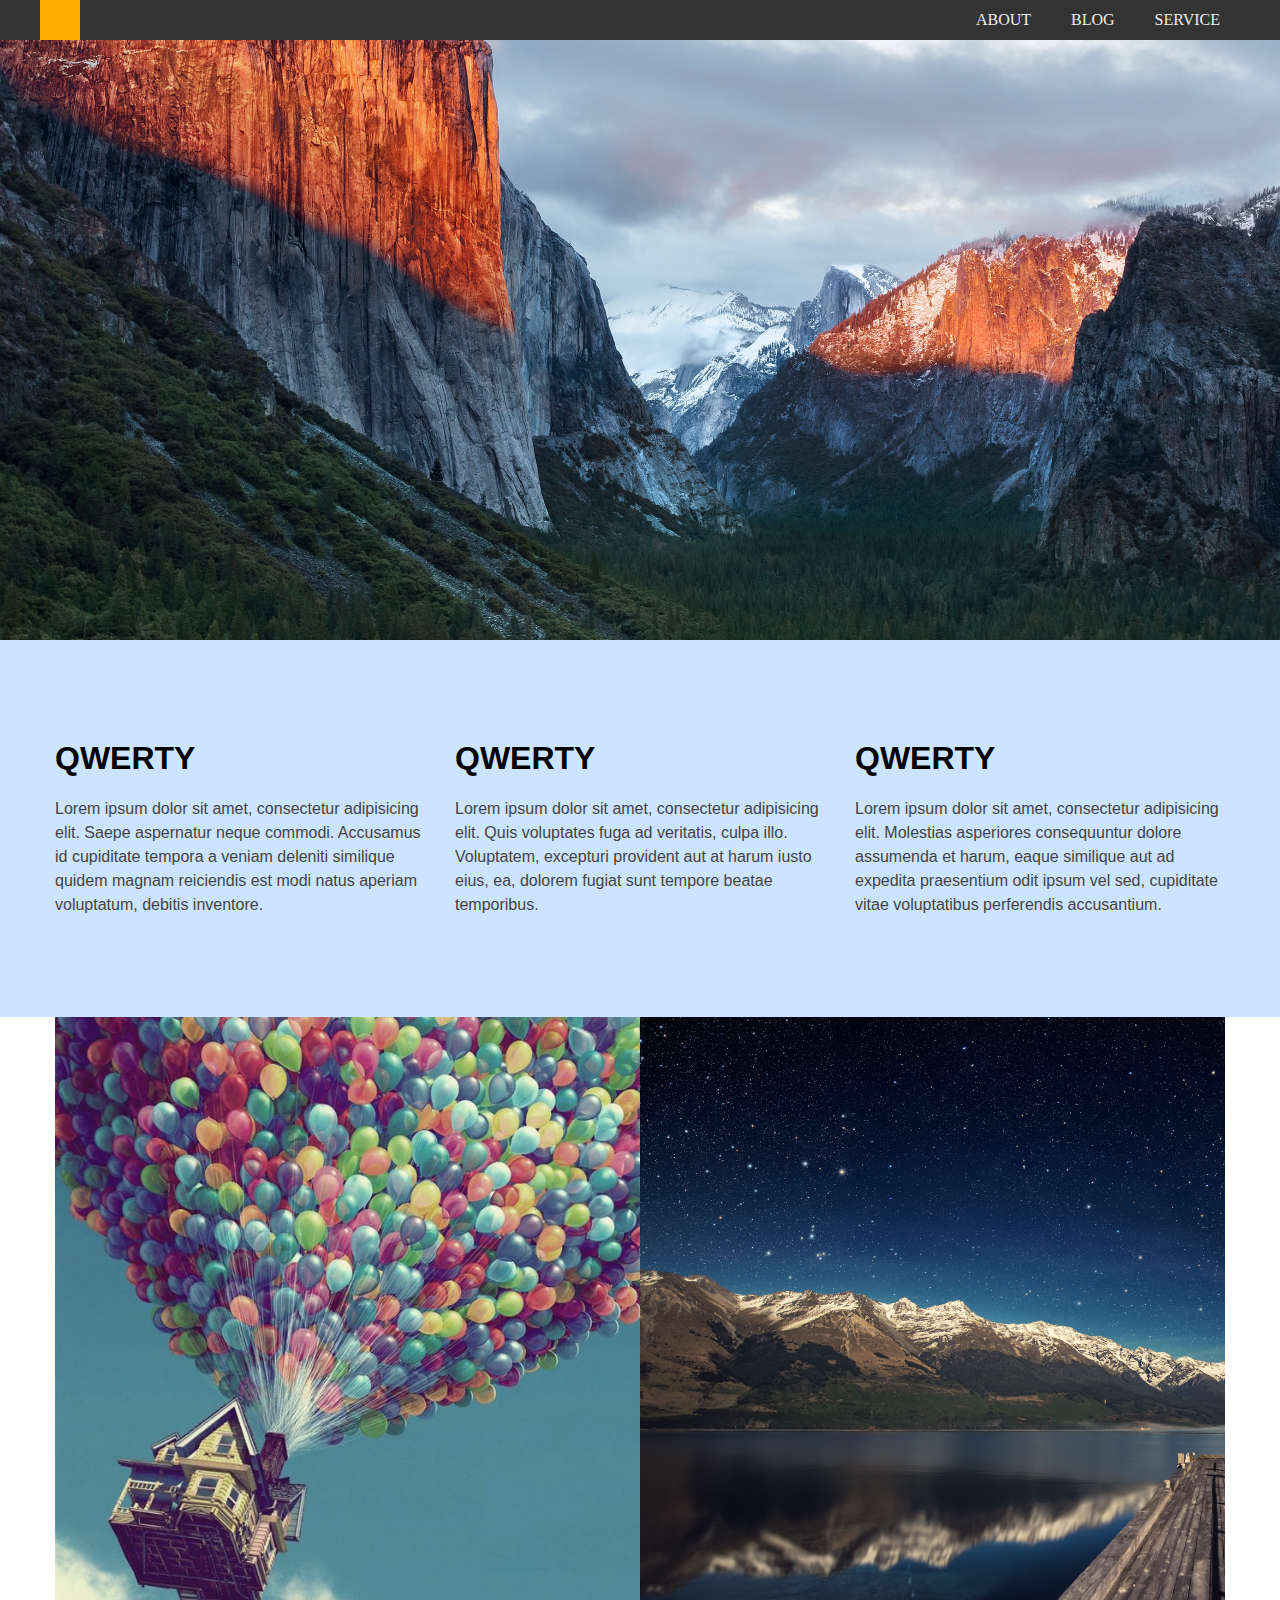
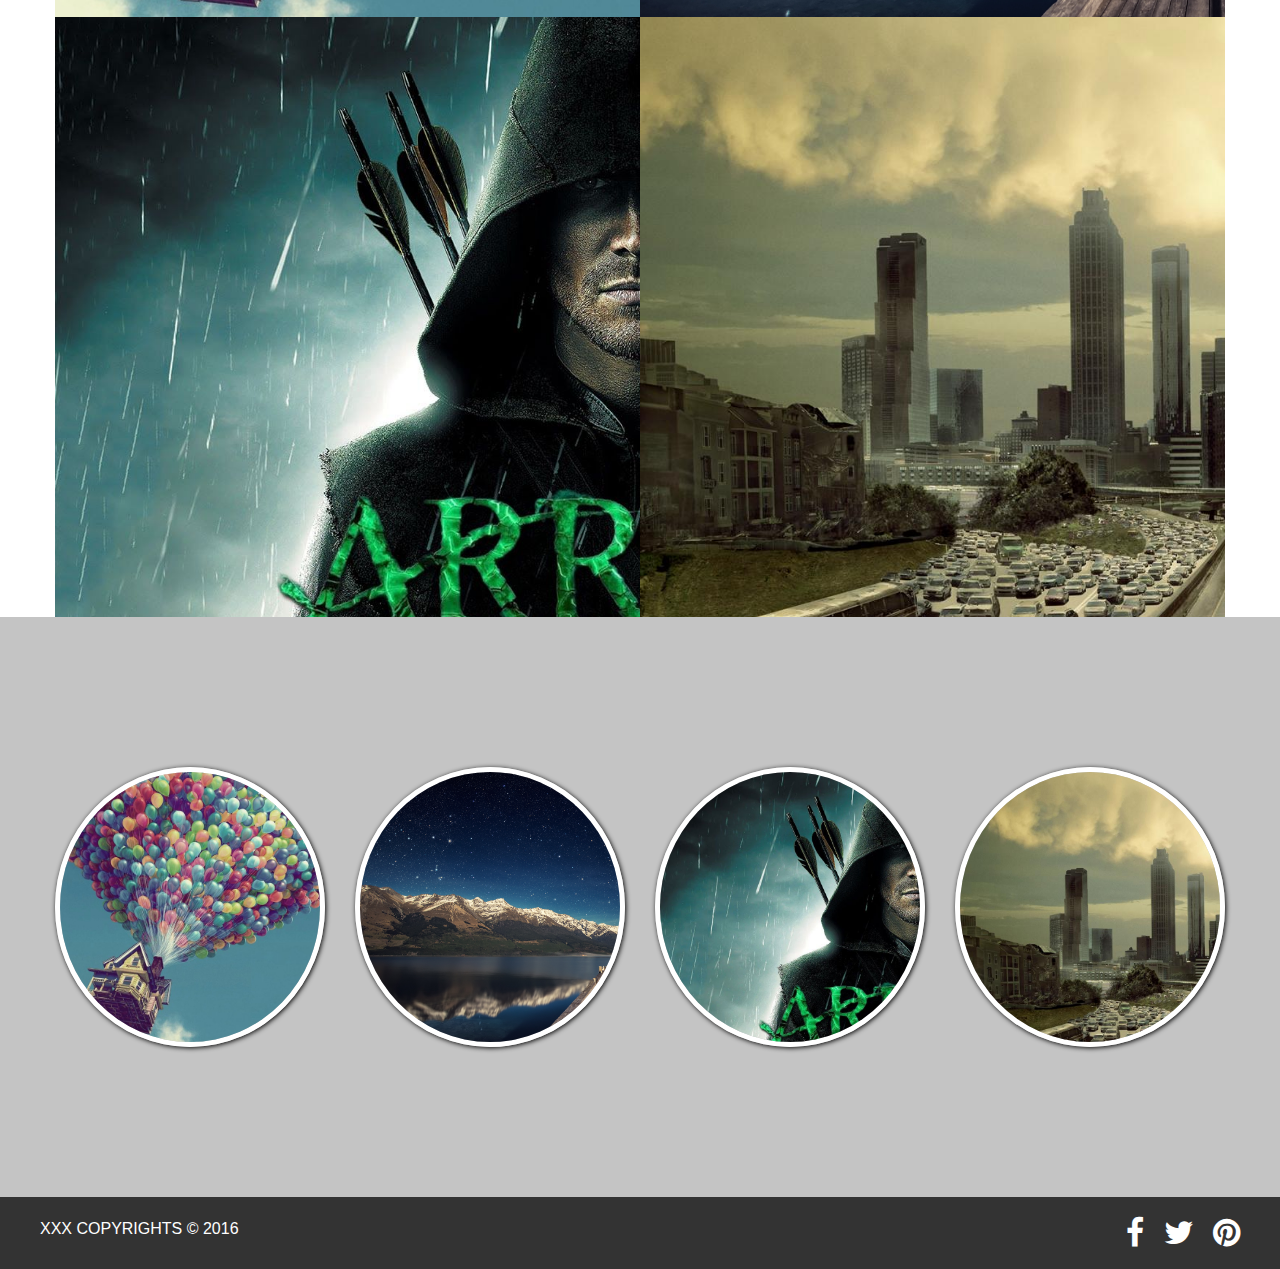
<file: rwd/index.html>
<!DOCTYPE html>
<html lang="en">
<head>
    <meta name="viewport" content="width=device-width">
    <meta charset="UTF-8">
    <title>Document</title>
    <link rel="stylesheet" href="https://maxcdn.bootstrapcdn.com/font-awesome/4.6.1/css/font-awesome.min.css">
    <link rel="stylesheet" href="default.css">
    <link rel="stylesheet" href="desktop.css" media="screen and (min-width:1200px)">
    <link rel="stylesheet" href="tablet.css" media="screen and (max-width:1199px) and (min-width:481px)">
    <link rel="stylesheet" href="phone.css" media="screen and (max-width:480px)" >
    <style>

    </style>
</head>
<body>
    <nav class="full clearfix">
        <div class="fixed">
            <div class="logo"></div>
            <ul>
                <li><a href="">ABOUT</a></li>
                <li><a href="">BLOG</a></li>
                <li><a href="">SERVICE</a></li>
            </ul>
        </div>
    </nav>
    <header class="full"></header>
    <div class="full clearfix" id="about">
        <div class="fixed">
            <div class="box">
                <h1>QWERTY</h1>
                <p>
                    Lorem ipsum dolor sit amet, consectetur adipisicing elit. Saepe aspernatur neque commodi. Accusamus id cupiditate tempora a veniam deleniti similique quidem magnam reiciendis est modi natus aperiam voluptatum, debitis inventore.
                </p>
                
            </div>
            <div class="box">
                <h1>QWERTY</h1>
                <p>
                   Lorem ipsum dolor sit amet, consectetur adipisicing elit. Quis voluptates fuga ad veritatis, culpa illo. Voluptatem, excepturi provident aut at harum iusto eius, ea, dolorem fugiat sunt tempore beatae temporibus.
                </p>
                 
            </div>
            <div class="box">
                <h1>QWERTY</h1>
                <p>
                    Lorem ipsum dolor sit amet, consectetur adipisicing elit. Molestias asperiores consequuntur dolore assumenda et harum, eaque similique aut ad expedita praesentium odit ipsum vel sed, cupiditate vitae voluptatibus perferendis accusantium.
                </p>
                 
            </div>
        </div>
    </div>
    <div class="full clearfix"id="gallery">
        <div class="fixed">
            <div class="box">
                <img src="images/01.jpg" alt="">
            </div>
            <div class="box">
                <img src="images/02.jpg" alt="">
            </div>
            <div class="box">
                <img src="images/03.jpg" alt="">
            </div>
            <div class="box">
                <img src="images/04.jpg" alt="">
            </div>

        </div>
    </div>
    <div class="full clearfix" id="service">
        <div class="fixed">
            <div class="box">
                <img src="images/01.jpg" alt="">
            </div>
            <div class="box">
                <img src="images/02.jpg" alt="">
            </div>
            <div class="box">
                <img src="images/03.jpg" alt="">
            </div>
            <div class="box">
                <img src="images/04.jpg" alt="">
            </div>
        </div>
    </div>
    <footer class="full clearfix">
        <div class="fixed">
            <div class="copyright">
                <p>
                    XXX COPYRIGHTS &copy; 2016
                </p>
            </div>
            <div class="sns">
                <a href="#"class="fa fa-facebook fa-2x"></a>
                <a href="#"class="fa fa-twitter fa-2x"></a>
                <a href="#"class="fa fa-pinterest fa-2x "></a>
            </div>
        </div>
    </footer>
</body>
</html>
</file>
<file: rwd/default.css>
h1,h2,h3,h4,h5,h6,p,body {
            margin: 0;
            padding: 0;
        }
        body {
            font-family: helvetica,arial,sans-serif;
        }
        p {
            color: #444;
            line-height: 1.5;
        }
        .clearfix::after {
            content: "";
            display: block;
            clear: both;
        }
        .full {
            width: 100%;
        }
</file>
<file: rwd/desktop.css>
.fixed {
            width: 1200px;
            margin: auto;
        }
        nav {
            background-color: #333;
        }
        nav ul {
            margin: 0;
            padding: 0;
            float: right;
        }
        nav li {
            float: left;
            list-style: none;
        }
        nav a {
            color:#eee;
            text-decoration: none;
            font-family: tahoma;
            display: block;
            height: 40px;
            line-height: 40px;
            padding-left: 20px;
            padding-right: 20px;
            transition: all .3s;
        }
        nav a:hover {
            background-color: #666;
        }
        .logo {
            float: left;
            width: 40px;
            height: 40px;
            background-color: #fa0;
        }
        header {
            height: 600px;
            background-image: url(images/wallpaper.jpg);
            background-size: cover;
            background-position: bottom;
        }
        #about {
            padding-top: 100px;
            padding-bottom: 100px;
            background-color: #cce4ff;

            
        }
       
        #about .box {
            width: 370px;
            float: left;
            margin-left: 15px;
            margin-right: 15px;
            
        }
        #about p{
            margin-top: 20px;
        }
        #gallery .box {
            width: 50%;
            height: 600px;
            float: left;
            overflow: hidden;
/*            margin-left: 15px;*/
/*            margin-right: 15px;*/
        }
        #gallery .fixed {
            width: 1170px;
        }
        #gallery .box img {
            width:200%;
        }
        #service {
            padding-top: 150px;
            padding-bottom: 150px;
            background-color: #c4c4c4;
        }
        #service .box{
            width: 260px;
            height: 270px;
            float: left;
            overflow: hidden;
            margin-left: 15px;
            margin-right: 15px;
            border-radius: 50%;
            border: 5px solid #fff;
            box-shadow: 1px 1px 5px #000;
            
        }
        #service .box img {
            width:200%;
        }
        footer {
            background-color: #333;
           padding-top: 20px;
            padding-bottom: 20px;
            
            
        }
        footer .copyright {
            float: left;
        }
        footer .copyright p{
            color: #fff;
        }
        footer .sns {
            float: right;
        }
        footer .sns a {
            color: #fff;
            text-decoration: none;
            margin-left: 15px;
            transition: all .3s
        }
        footer .sns a:hover {
            color: #aaa;
        }
</file>
<file: rwd/tablet.css>
.fixed {
            /*width: 1200px;*/
            width: 100%;
            margin: auto;
        }
        nav {
            background-color: #333;
        }
        nav ul {
            margin: 0;
            padding: 0;
            float: right;
        }
        nav li {
            float: left;
            list-style: none;
        }
        nav a {
            color:#eee;
            text-decoration: none;
            font-family: tahoma;
            display: block;
            height: 40px;
            line-height: 40px;
            padding-left: 20px;
            padding-right: 20px;
            transition: all .3s;
        }
        nav a:hover {
            background-color: #666;
        }
        .logo {
            float: left;
            width: 40px;
            height: 40px;
            background-color: #fa0;
        }
        header {
/*            height: 600px;*/
            height: 400px;
            background-image: url(images/wallpaper.jpg);
            background-size: cover;
            background-position: bottom;
        }
        #about {
            padding-top: 100px;
            padding-bottom: 100px;
            background-color: #cce4ff;

            
        }
       
        #about .box {
/*            width: 370px;*/
            width: 90%;
            margin: auto;
/*
            float: left;
            margin-left: 15px;
            margin-right: 15px;
*/
            
        }
        #about p{
            margin-top: 20px;
            margin-bottom: 20px;
            text-align: center;
        }

        #about h1{
            text-align: center;
            text-align: center;
        }
        

        #gallery .box {
            width: 50%;
            height: 400px;
            float: left;
            overflow: hidden;
/*            margin-left: 15px;*/
/*            margin-right: 15px;*/
        }
        #gallery .fixed {
            width: 100%;
        }
        #gallery .box img {
            width:200%;
        }
        #service {
            padding-top: 150px;
            padding-bottom: 150px;
            background-color: #c4c4c4;
        }
        #service .box{
            width: 260px;
            height: 270px;
            /*float: left;*/
            overflow: hidden;
            margin: auto;
            /*
            margin-left: 15px;
            margin-right: 15px;
            */
            border-radius: 50%;
            border: 5px solid #fff;
            box-shadow: 1px 1px 5px #000;
            
        }
        #service .box img {
            width:200%;
        }
        footer {
            background-color: #333;
           padding-top: 20px;
            padding-bottom: 20px;
            
            
        }
        footer .copyright {
            float: left;
        }
        footer .copyright p{
            color: #fff;
        }
        footer .sns {
            float: right;
        }
        footer .sns a {
            color: #fff;
            text-decoration: none;
            margin-left: 15px;
            transition: all .3s
        }
        footer .sns a:hover {
            color: #aaa;
        }
</file>
<file: rwd/phone.css>
.fixed {
            width: 100%;
            margin: auto;
        }
        nav {
            background-color: #333;
        }
        nav ul {
            margin: 0;
            padding: 0;
            /*float: right;*/
        }
        nav li {
            /*float: left;*/
            list-style: none;
        }
        nav a {
            color:#eee;
            text-decoration: none;
            font-family: tahoma;
            display: block;
            height: 50px;
            line-height: 50px;
            /*
            padding-left: 20px;
            padding-right: 20px;
            */
            text-align: center;
            transition: all .3s;
        }
        nav a:hover {
            background-color: #666;
        }
        .logo {
            /*
            float: left;
            */
            margin: auto;
            width: 40px;
            height: 40px;
            background-color: #fa0;
        }
        header {
            height: 200px;
            background-image: url(images/wallpaper.jpg);
            background-size: cover;
            background-position: bottom;
        }
        #about {
            padding-top: 100px;
            padding-bottom: 100px;
            background-color: #cce4ff;
        }
       
        #about .box {
            width: 90%;
            margin: auto;
            /*
            float: left;
            margin-left: 15px;
            margin-right: 15px;
            */
        }
        #about h1{
            text-align: center
        }

        #about p{
            margin-top: 20px;
            margin-bottom: 20px;
            text-align: center;
        }
        #gallery .box {
            width: 100%;
            height: 300px;
/*            float: left;*/
            overflow: hidden;
/*            margin-left: 15px;*/
/*            margin-right: 15px;*/
        }
        #gallery .fixed {
/*            width: 1170px;*/
        }
        #gallery .box img {
            width:150%;
        }
        #service {
            padding-top: 150px;
            padding-bottom: 150px;
            background-color: #c4c4c4;
        }
        #service .box{
            width: 260px;
            height: 270px;
/*            float: left;*/
            overflow: hidden;
/*
            margin-left: 15px;
            margin-right: 15px;
*/
            margin: auto;
            margin-bottom: 30px;
            border-radius: 50%;
            border: 5px solid #fff;
            box-shadow: 1px 1px 5px #000;
            
        }
        #service .box img {
            width:200%;
        }
        footer {
            background-color: #333;
           padding-top: 20px;
            padding-bottom: 20px;
            
            
        }
        footer .copyright {
/*            float: left;*/
        }
        footer .copyright p{
            color: #fff;
            text-align: center;
        }
        footer .sns {
/*            float: right;*/
            text-align: center;
        }
        footer .sns a {
            color: #fff;
            text-decoration: none;
            margin-left: 15px;
            transition: all .3s
        }
        footer .sns a:hover {
            color: #aaa;
        }
</file>
